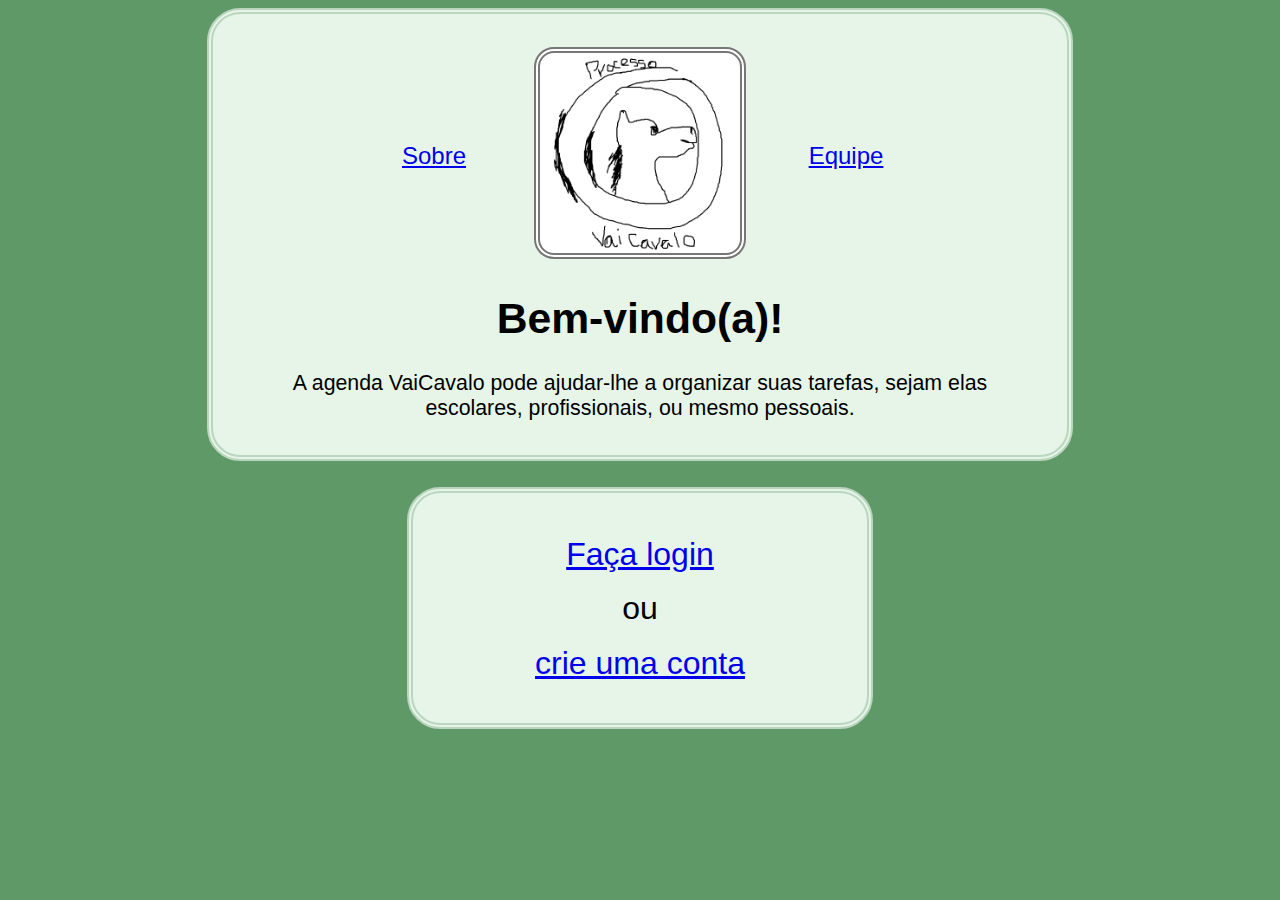
<file: index.html>
<!DOCTYPE html>
<html>
<head>
	<meta charset="utf-8">
	<meta name="viewport" content="width=device-width, initial-scale=1">
	<title>Agenda VaiCavalo - Página Inicial</title>
	<link rel="icon" type="image/x-icon" href="favicon.ico">
	<link rel="stylesheet" href="styles.css">
	<style>
		input {
			background-color: #fff;
		}
		input[type="text"], textarea {
			width: 180pt;
			resize: none;
		}
		input[type="checkbox"] {
    		transform: scale(1.5);
    		width: auto;
		}
		th, td {
			padding-right: 10pt;
		}
	</style>
</head>
<body>
	<div class="caixa centro">
		<div class="colunas" style="min-height: 100pt">
			<p><a href="pages/sobre.html">Sobre</a></p>
			<a href="index.html"><img class="logo" alt="Logotipo do VaiCavalo" src="images/cavalo.png"></a>
			<p><a href="pages/equipe.html">Equipe</a></p>
		</div>
		<h1 id="bem-vindo">Bem-vindo(a)!</h1>
		<p class="centro">A agenda VaiCavalo pode ajudar-lhe a organizar suas tarefas, sejam elas escolares, profissionais, ou mesmo pessoais.</p>
	</div>
	<div id="autenticar" class="caixa centro pequena" style="display:none">
		<p class="centro" style="font-size:24pt; line-height: 170%"><a href="pages/login.html">Faça login</a>
			<br>ou
			<br><a href="pages/cadastro.html">crie uma conta</a>
		</p>
	</div>
	<div id="painel" class="caixa centro media" style="display:none; padding-top:5pt">
		<div style="display:flex">
			<h2 style="text-align:left; width:50%">Nova tarefa</h2>
			<p id="resultado" style="width:35%"></p>
			<p><a href="" onclick="limparCookies()" style="width:15%">Sair</a></p>
		</div>
		<form>
			<table>
				<tr>
					<th scope="col"><label for="titulo">Título da tarefa:<span title="Obrigatório" style="color:red">*</span></label></th>
					<th><label for="prioridade">Prioridade</label></th>
					<th scope="col"><label for="tags">Tags: <span title="Tarefas com as mesmas tags serão agrupadas juntas, e você poderá filtrá-las facilmente. Use vírgulas para separar tags." style="color:#3670f7">(?)</span></label></th>
				</tr>
				<tr>
					<td><input type="text" name="titulo" id="titulo" maxlength="60" required></td>
					<td><input type="range" name="prioridade" id="prioridade" min="1" max="5" oninput="atualizarNum(this.value)"></td>
					<td rowspan="3"><textarea name="tags" id="tags" maxlength="56" cols="14" rows="3" style="width:75pt"></textarea></td>
				</tr>
				<tr>
					<th scope="col"><label for="descricao">Descrição:</label></th>
					<td><p class="centro" id="prNumero">Moderada</p></td>
				</tr>
				<tr>
					<td rowspan="2"><textarea name="descricao" id="descricao" maxlength="136" cols="34" rows="3"></textarea></td>
					<td><input type="checkbox" name="cData" id="cData" onchange="escolherData(this)"><label for="cData"> Com <abbr title="Data de entrega">DDE</abbr></label></td>
				</tr>
				<tr>
					<td><input type="date" name="data" id="data" style="visibility: hidden"></td>
				</tr>
			</table>
		</form>
		<button onclick="criarTarefa()">Criar</button>
	</div>
	<div id=tarefas></div>
	<script>
		//autenticação

		let cookiesString = decodeURIComponent(document.cookie).split(";")
		let cookies = []
		for (let par of cookiesString) {
			let parArray = par.split("=")
			cookies[parArray[0]] = parArray[1] //ex.: cookies["sessao"] = 4fae6b1c359c11b54cbb
		}

		let tarefas

		if (cookies.sessao != undefined) {
			//não queria enviar tantos XHRs mas é o jeito
			for (let i = 0; i <= 1; i++) {
				let xhr = new XMLHttpRequest()

				let urls = ["backend/validar_sessao.php","backend/receber_tarefas.php"]

				xhr.open("POST",urls[i])
				xhr.setRequestHeader("Content-Type","application/x-www-form-urlencoded")
				xhr.onreadystatechange = function() {
					if (xhr.readyState == 4 && xhr.status == 200) {
						switch (i) {
							case 0:
								if (xhr.responseText.startsWith("Valido")) {
									document.getElementById("painel").style.display = ""
									let resposta = xhr.responseText.split(" ")
									resposta.shift()
									let [email, nome] = [resposta[0],resposta[1]]
									document.getElementById("bem-vindo").textContent = `Bem-vindo(a), ${nome}!`
								} else {
									document.getElementById("autenticar").style.display = ""
								}
								break
							case 1:
								mostrarTarefas(JSON.parse(xhr.responseText))
								break
						}
					}
				}
				xhr.send(`sessao=${encodeURIComponent(cookies.sessao)}`)
			}
		} else {
			document.getElementById("autenticar").style.display = ""
		}

		//funções da página

		const nomesPrioridade = ["Sem pressa","Baixa","Moderada","Alta","Urgente"]

		document.getElementById("cData").checked = false
		document.getElementById("prioridade").value = 3
		document.getElementById("data").value = ""
		function escolherData(caixa) {
			let data = document.getElementById("data")
			if (caixa.checked) {
				data.style.visibility = "visible"
				data.setAttribute("required","")
			} else {
				data.style.visibility = "hidden"
				data.removeAttribute("required","")
				data.value = ""
			}
		}
		function atualizarNum(n) {
			document.getElementById("prNumero").textContent = nomesPrioridade[n-1]
		}
		function limparCookies() {
			document.cookie = `sessao=${cookies.sessao}; expires=${new Date().toUTCString()}; path=/`
		}
		function criarTarefa() {
			if (!document.getElementById("titulo").checkValidity() || cookies == undefined) {
				return
			}
			let credenciais = ["titulo","descricao","prioridade","data","tags"]
			let msg = `token=${cookies.sessao}`
			for (let i in credenciais) {
				msg += `&${credenciais[i]}=${encodeURIComponent(document.getElementById(credenciais[i]).value)}`
			}
			let xhr = new XMLHttpRequest()
			xhr.open("POST","backend/enviar_tarefa.php")
			xhr.setRequestHeader("Content-Type","application/x-www-form-urlencoded")
			xhr.onreadystatechange = function() {
				if (xhr.readyState == 4 && xhr.status == 200) {
					let r = document.getElementById("resultado")
					if (xhr.responseText == "Sucesso") {
						r.textContent = "Sucesso!"
						r.style.color = "#3670f7"
						location.reload()
					} else {
						r.textContent = "Houve um erro. Tente novamente."
						r.style.color = "red"
					}
				}
			}
			xhr.send(msg)
		}
		function confirmarConcluir(caixa,idtarefa) {
			let botao = document.getElementById(`concluir_${idtarefa}`)
			if (caixa.checked) {
				botao.style.visibility = "visible"
			} else {
				botao.style.visibility = "hidden"
			}
		}
		function concluirTarefa(idtarefa) {

		}
		function mostrarTarefas(tarefas) {
			let html = ''
			for (tarefa of tarefas) {
				let cor = "#000"
				//formatar a data
				switch (tarefa.data) {
					case "0000-00-00":
						tarefa.data = "Sem data"
						break
					default:
						let diaTarefa = new Date(Date.parse(tarefa.data))
						let hoje = new Date()
						let diffDias = (diaTarefa.getTime() - hoje.getTime())/1000/60/60/24
						let urgencia = Math.max(0,(10 - Math.max(0,diffDias)))*(0.25 + 0.25*tarefa.prioridade)

						if (diffDias < 0) {
							cor = "#AAA"
						} else if (urgencia > 12) {
							cor = "#f71a16"
						} else if (urgencia > 5) {
							cor = "#f2993f"
						}

						tarefa.data = `${diaTarefa.getDate() + 1}/${diaTarefa.getMonth() + 1}`
						if (diaTarefa.getFullYear() == hoje.getFullYear()) {
							break //não mostrar o ano se for o atual
						}
						tarefa.data += `/${diaTarefa.getFullYear()}`
						break
				}
				let corBorda = ""
				if (cor != "#000") {
					corBorda = `border-color: ${cor}`
				}
				let idtarefa = tarefas.indexOf(tarefa)
				//escrever o html
				html += `<div class="centro caixa comprida" style="padding-top:5pt; padding-bottom:5pt; ${corBorda}">
						<div class="colunas">
							<h2 class="titulo" style="color:${cor}">${tarefa.titulo}</h2>
							<p style="color:${cor};font-size:24pt">${tarefa.data}</p>
						</div>
						<div style="display:flex;align-items:center">
							<p class="caixa dentro" style="width:33%;word-wrap:break-word;margin-right:5%">${tarefa.descricao}</p>
							<div style="display:block;width:33%">
								<p style="font-size:20pt">Prioridade:<br><span style="font-weight:bold">${nomesPrioridade[tarefa.prioridade - 1]}</span></p>
							</div>
							<div style="display:block">
								<input type="checkbox" id="concluida_${idtarefa}" onclick="confirmarConcluir(this,${idtarefa})" style="transform:scale(2)">
								<button id="concluir_${idtarefa}" onclick="concluirTarefa(${idtarefa})" style="visibility:hidden">Concluir</button>
							</div>
						</div>
				</div>`
			}
			document.getElementById("tarefas").innerHTML = html
		}
	</script>
</body>
</html>
</file>
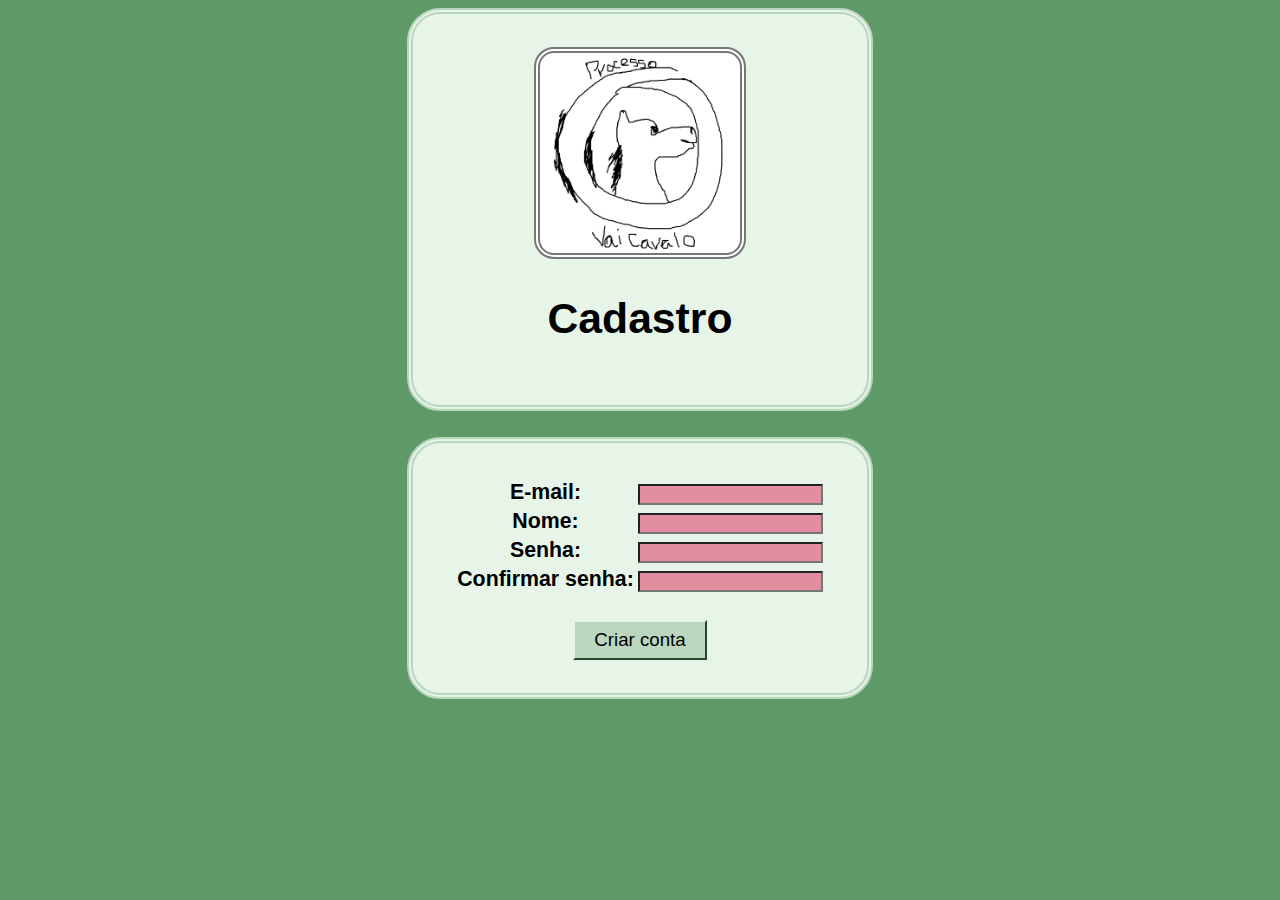
<file: pages/cadastro.html>
<!DOCTYPE html>
<html>
<head>
	<meta charset="utf-8">
	<meta name="viewport" content="width=device-width, initial-scale=1">
	<title>Agenda VaiCavalo - Cadastro</title>
	<link rel="icon" type="image/x-icon" href="../favicon.ico">
	<link rel="stylesheet" href="../styles.css">
	<style>
		input:not([type="submit"]):valid {
			background-color: #e6f5e8;
		}
	</style>
</head>
<body>
	<script>
		function validarConta() {
			let credenciais = [
				document.getElementById("email"),
				document.getElementById("nome"),
				document.getElementById("senha"),
				document.getElementById("c_senha")
			]

			for (let i in credenciais) {
				if (!credenciais[i].checkValidity()) {
					return
				}
				credenciais[i] = encodeURIComponent(credenciais[i].value)
			}

			let xhr = new XMLHttpRequest()
			xhr.open("POST","../backend/cadastro_bd.php")
			xhr.setRequestHeader("Content-Type", "application/x-www-form-urlencoded")
			xhr.onreadystatechange = function() {
				if (xhr.readyState == 4 && xhr.status == 200) {
					if (xhr.responseText == "Sucesso") {
						window.location.replace("login.html")
					} else {
						document.getElementById("erro").textContent = xhr.responseText
					}
				}
			}
			xhr.send(`email=${credenciais[0]}&nome=${credenciais[1]}&senha=${credenciais[2]}&c_senha=${credenciais[3]}`)
		}
	</script>
	<div class="caixa centro pequena">
		<a href="../index.html"><img class="logo" alt="Logotipo do VaiCavalo" src="../images/cavalo.png"></a>
		<h1>Cadastro</h1>
	</div>
	<div class="caixa centro pequena">
		<p id="erro" class="centro" style="color:red"></p>
		<form>
			<table cellspacing="10%" style="margin:auto">
				<tr>
					<th scope="row"><label for="email">E-mail: </label></th>
					<td><input type="email" name="email" id="email" maxlength="320" required></td>
				</tr>
				<tr>
					<th scope="row"><label for="nome">Nome: </label></th>
					<td><input type="text" name="nome" id="nome" minlength="4" maxlength="30" required></td>
				</tr>
				<tr>
					<th scope="row"><label for="senha">Senha: </label></th>
					<td><input type="password" name="senha" id="senha" minlength="8" maxlength="60" required></td>
				</tr>
				<tr>
					<th scope="row"><label for="c_senha">Confirmar senha: </label></th>
					<td><input type="password" name="c_senha" id="c_senha" minlength="8" maxlength="60" required></td>
				</tr>
			</table>
			<br>
		</form>
		<button onclick="validarConta()">Criar conta</button>
	</div>
</body>
</html>
</file>
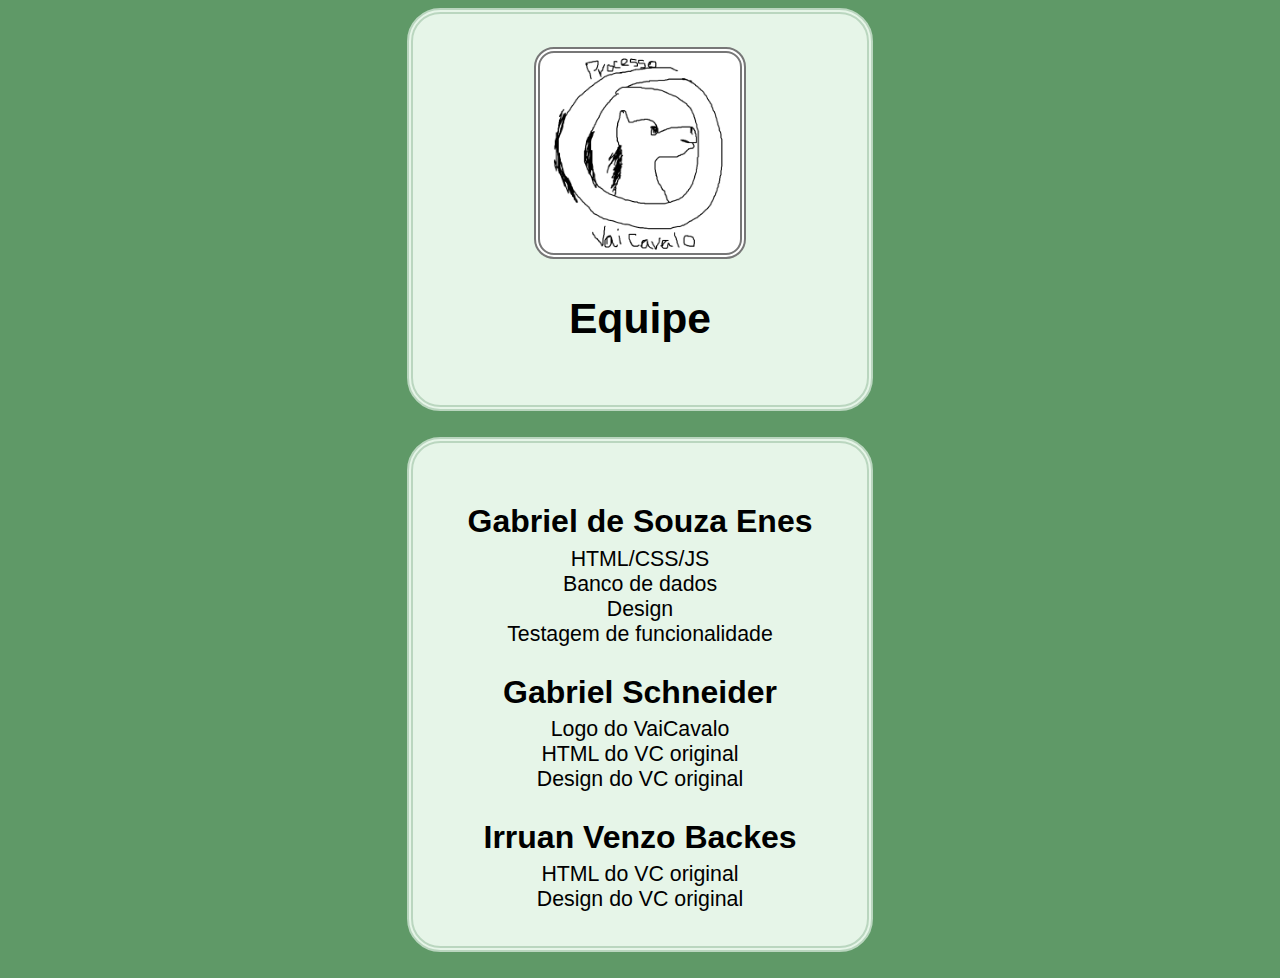
<file: pages/equipe.html>
<!DOCTYPE html>
<html>
<head>
	<meta charset="utf-8">
	<meta name="viewport" content="width=device-width, initial-scale=1">
	<title>Agenda VaiCavalo - Cadastro</title>
	<link rel="icon" type="image/x-icon" href="../favicon.ico">
	<link rel="stylesheet" href="../styles.css">
	<style>
		p {
			text-align: center;
		}
		h2 {
			margin-bottom: 5pt;
		}
	</style>
</head>
<body>
	<div class="caixa centro pequena">
		<a href="../index.html"><img class="logo" alt="Logotipo do VaiCavalo" src="../images/cavalo.png"></a>
		<h1>Equipe</h1>
	</div>
	<div class="caixa centro pequena">
		<h2>Gabriel de Souza Enes</h2>
		<p>
			HTML/CSS/JS<br>
			Banco de dados<br>
			Design<br>
			Testagem de funcionalidade
		</p>
		<h2>Gabriel Schneider</h2>
		<p>
			Logo do VaiCavalo<br>
			HTML do VC original<br>
			Design do VC original
		</p>
		<h2>Irruan Venzo Backes</h2>
		<p>
			HTML do VC original<br>
			Design do VC original
		</p>
	</div>
</body>
</html>
</file>
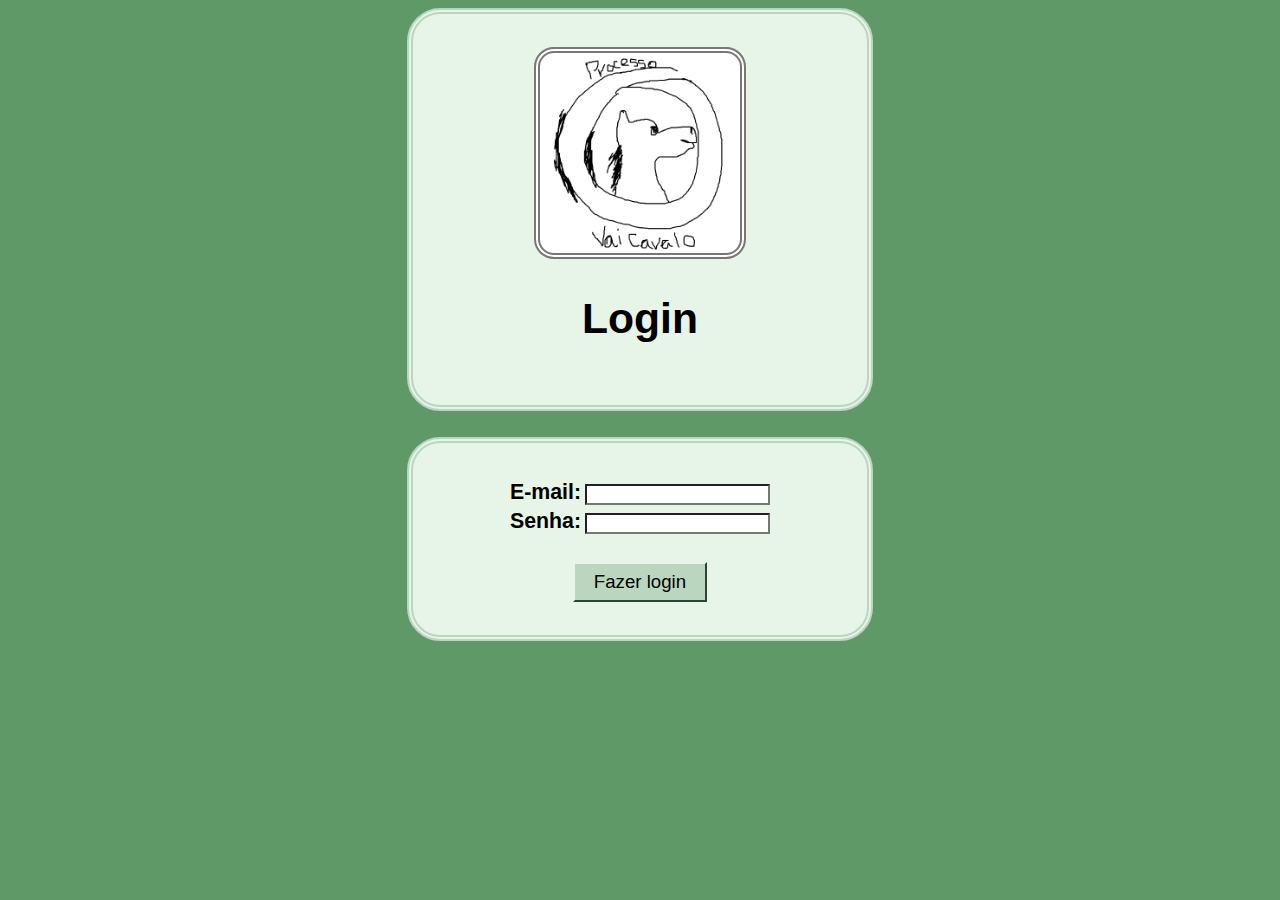
<file: pages/login.html>
<!DOCTYPE html>
<html>
<head>
	<meta charset="utf-8">
	<meta name="viewport" content="width=device-width, initial-scale=1">
	<title>Agenda VaiCavalo - Login</title>
	<link rel="icon" type="image/x-icon" href="../favicon.ico">
	<link rel="stylesheet" href="../styles.css">
	<style>
		input {
			background-color: #fff;
		}
	</style>
</head>
<body>
	<script>
		function validarLogin() {
			let credenciais = [
				document.getElementById("email"),
				document.getElementById("senha")
			]

			for (let i in credenciais) {
				if (credenciais[i].checkValidity() == false) {
					return
				}
				credenciais[i] = encodeURIComponent(credenciais[i].value)
			}

			let xhr = new XMLHttpRequest()
			xhr.open("POST","../backend/login_bd.php")
			xhr.setRequestHeader("Content-Type", "application/x-www-form-urlencoded")
			xhr.onreadystatechange = function() {
				if (xhr.readyState == 4 && xhr.status == 200) {
					if (xhr.responseText.startsWith("Sucesso")) {
						let date = new Date()
						date.setTime(date.getTime() + 1000*60*24*7)
						document.cookie = `sessao=${xhr.responseText.substr(8)}; expires=${date.toUTCString()}; path=/`
						window.location.replace("../index.html")
					} else {
						document.getElementById("erro").textContent = xhr.responseText
					}
				}
			}
			xhr.send(`email=${credenciais[0]}&senha=${credenciais[1]}`)
		}
	</script>
	<div class="caixa centro pequena">
		<a href="../index.html"><img class="logo" alt="Logotipo do VaiCavalo" src="../images/cavalo.png"></a>
		<h1>Login</h1>
	</div>
	<div class="caixa centro pequena">
		<p id="erro" class="centro" style="color:red"></p>
		<form>
			<table cellspacing="10%" style="margin:auto">
				<tr>
					<th scope="row"><label for="email">E-mail: </label></th>
					<td><input type="email" name="email" id="email" required></td>
				</tr>
				<tr>
					<th scope="row"><label for="senha">Senha: </label></th>
					<td><input type="password" name="senha" id="senha" required></td>
				</tr>
			</table>
			<br>
		</form>
		<button onclick="validarLogin()">Fazer login</button>
	</div>
</body>
</html>
</file>
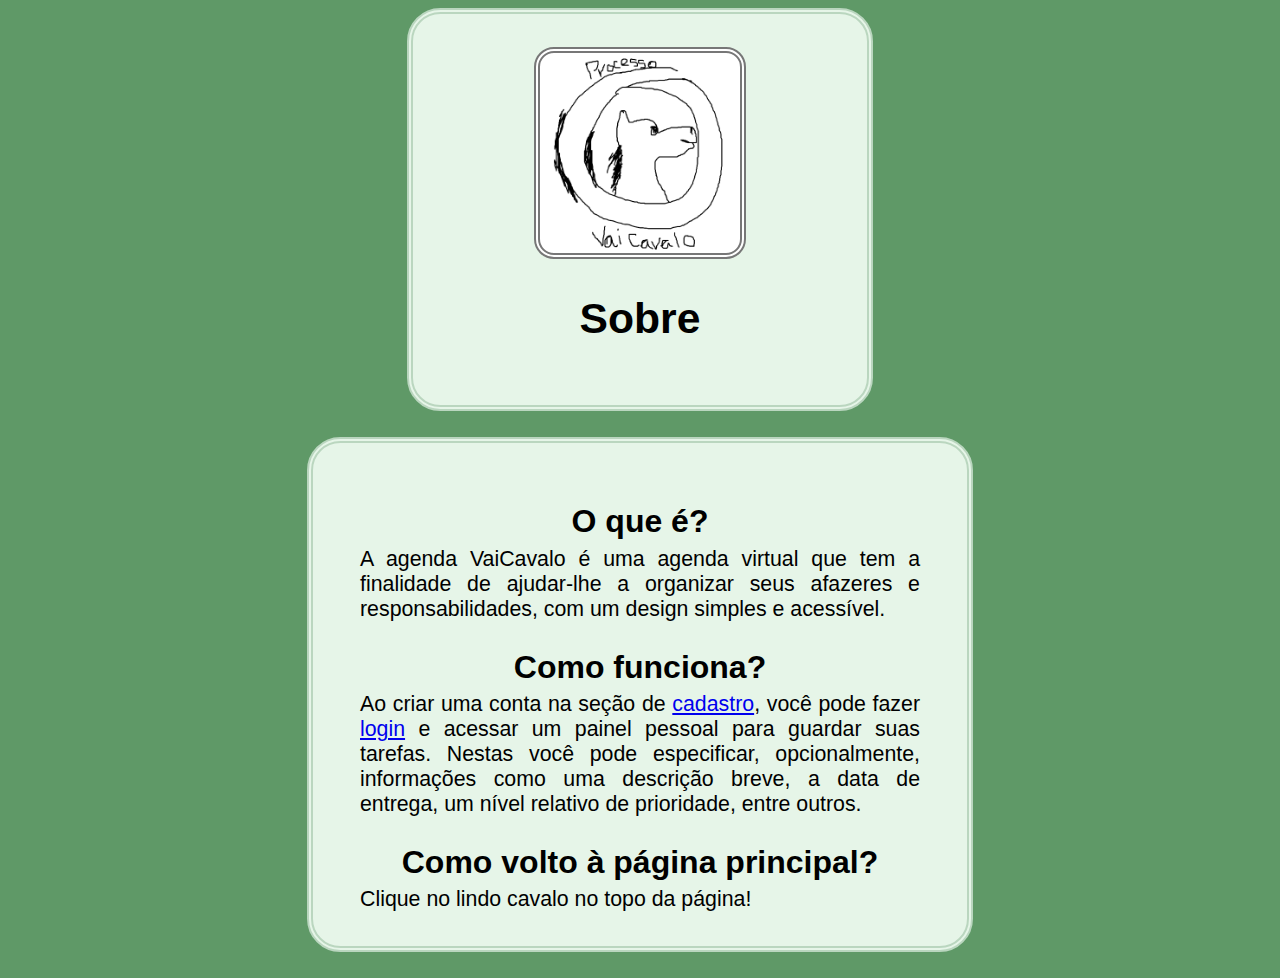
<file: pages/sobre.html>
<!DOCTYPE html>
<html>
<head>
	<meta charset="utf-8">
	<meta name="viewport" content="width=device-width, initial-scale=1">
	<title>Agenda VaiCavalo - Cadastro</title>
	<link rel="icon" type="image/x-icon" href="../favicon.ico">
	<link rel="stylesheet" href="../styles.css">
	<style>
		h2 {
			margin-bottom: 5pt;
		}
	</style>
</head>
<body>
	<div class="caixa centro pequena">
		<a href="../index.html"><img class="logo" alt="Logotipo do VaiCavalo" src="../images/cavalo.png"></a>
		<h1>Sobre</h1>
	</div>
	<div class="caixa centro media">
		<h2>O que é?</h2>
		<p>A agenda VaiCavalo é uma agenda virtual que tem a finalidade de ajudar-lhe a organizar seus afazeres e responsabilidades, com um design simples e acessível.</p>
		<h2>Como funciona?</h2>
		<p>Ao criar uma conta na seção de <a href="cadastro.html">cadastro</a>, você pode fazer <a href="login.html">login</a> e acessar um painel pessoal para guardar suas tarefas. Nestas você pode especificar, opcionalmente, informações como uma descrição breve, a data de entrega, um nível relativo de prioridade, entre outros.</p>
		<h2>Como volto à página principal?</h2>
		<p>Clique no lindo cavalo no topo da página!</p>
	</div>
</body>
</html>
</file>
<file: styles.css>
body {
	background-color: #5f9967;
	font-size: 16pt;
	font-family: "Arial";
}

p {
	text-align: justify;
	margin: auto 15pt auto 15pt;
}

input {
	background-color: #e38da1;
}

input[type="submit"], button {
	width:100pt;
	height:30pt;
	font-size:14pt;
	background-color: #bad6bf;
	border-color: #e6f5e8 #5f9967 #5f9967 #e6f5e8;
}

textarea {
	border: 2px inset #e3e3e3;
}

th {
	text-align:center;
}

.caixa {
	background-color: #e6f5e8;
	margin: auto auto 20pt auto;
	border: 5pt double #bad6bf;
	border-radius: 25pt;
	padding: 25pt 20pt 25pt 20pt;
	width: min(80%,600pt);
}

.caixa.dentro {
	background-color: #fff;
	margin: initial;
}

.caixa.comprida {
	width: min(90%,800pt);
}

.caixa.media {
	width: min(60%,450pt);
}

.caixa.pequena {
	width: min(40%,300pt);
}

.centro {
	text-align: center;
}

.logo {
	width: 20vw;
	height: 20vw;
	min-width: 50pt;
	min-height: 50pt;
	max-width: 150pt;
	max-height: 150pt;
	border: 5pt double #777;
	border-radius: 15pt;
	background-color: #fff;
}

.colunas {
	display: flex;
	justify-content: center;
}

.colunas.l {
	justify-content: left;
}

.colunas p {
	width: 20%;
	text-align: center;
	font-size: 18pt;
}

.titulo {
	width:100%;
	border-bottom:2pt dashed #bad6bf;
}
</file>
